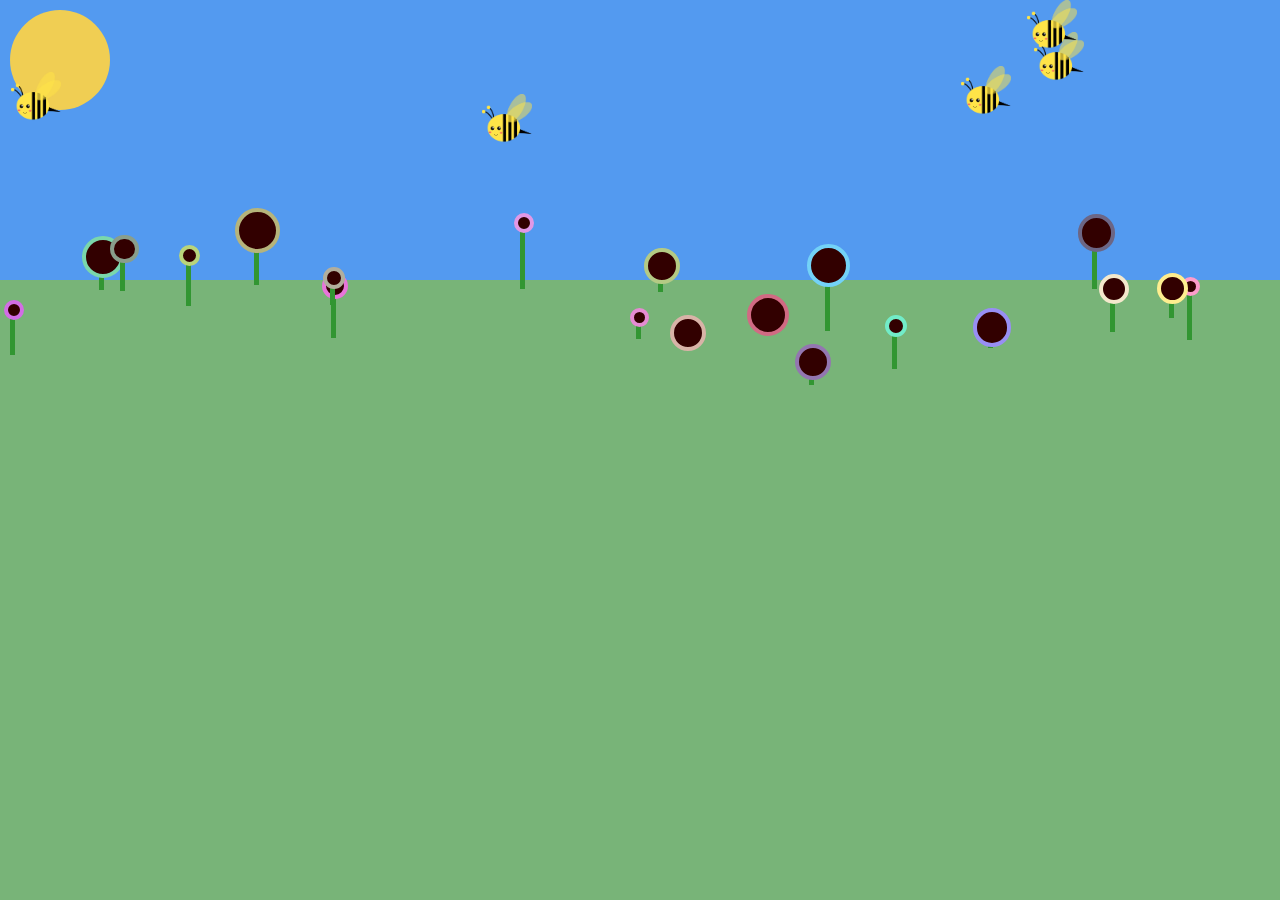
<file: Homework/CART263-TASK-4-OBJECTS/index.html>
<!DOCTYPE html>
<htmL>
    <head>
        <title> CART 263: BEES and TREES</title>
        <!-- link to css-->
        <link rel="stylesheet" href="css/garden_style.css">
          <!-- link to main script-->
          <script src="js/Bee.js"></script>
        <script src="js/Sun.js"></script>
        <script src="js/Flower.js"></script>
        <script src="js/garden.js"></script>
    </head>
    <body>
        <main>
            
        </main>
    </body>

</html>
</file>
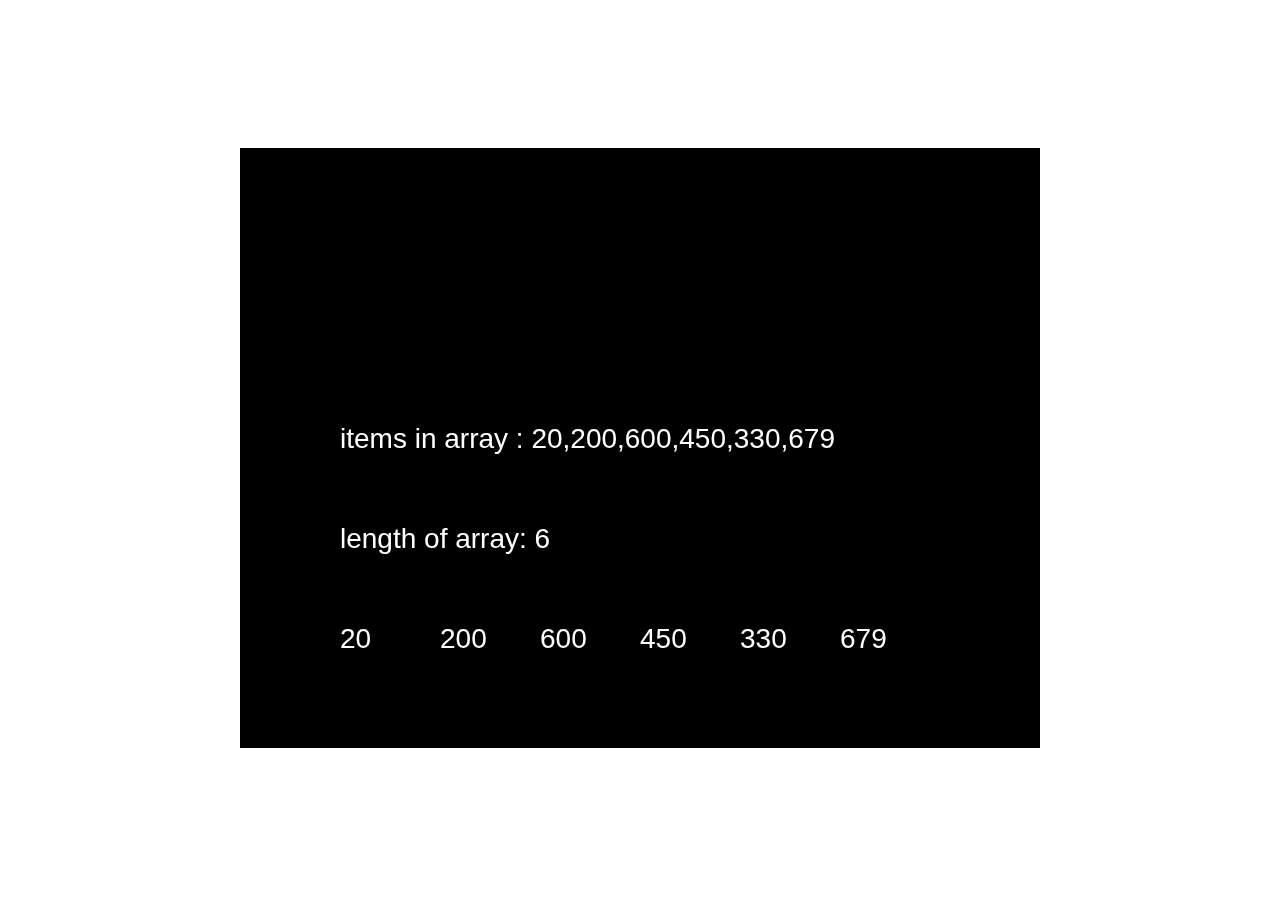
<file: InClass/arraysWeek2/index.html>
<!DOCTYPE html>
<html lang="">

<head>
  <meta charset="utf-8">
  <meta name="viewport" content="width=device-width, initial-scale=1.0">

  <title> ARRAYS REVIEW IN P5</title>

  <!-- CSS stylesheet(s) -->
  <link rel="stylesheet" type="text/css" href="css/style.css" />

  <!-- Library script(s) -->
  <script src="js/libraries/p5.min.js"></script>
  <script src="js/libraries/p5.sound.min.js"></script>

  <!-- My script(s) -->
  <script src="js/script.js"></script>

</head>

<body>
  <!-- HTML would go here if needed. -->
</body>

</html>
</file>
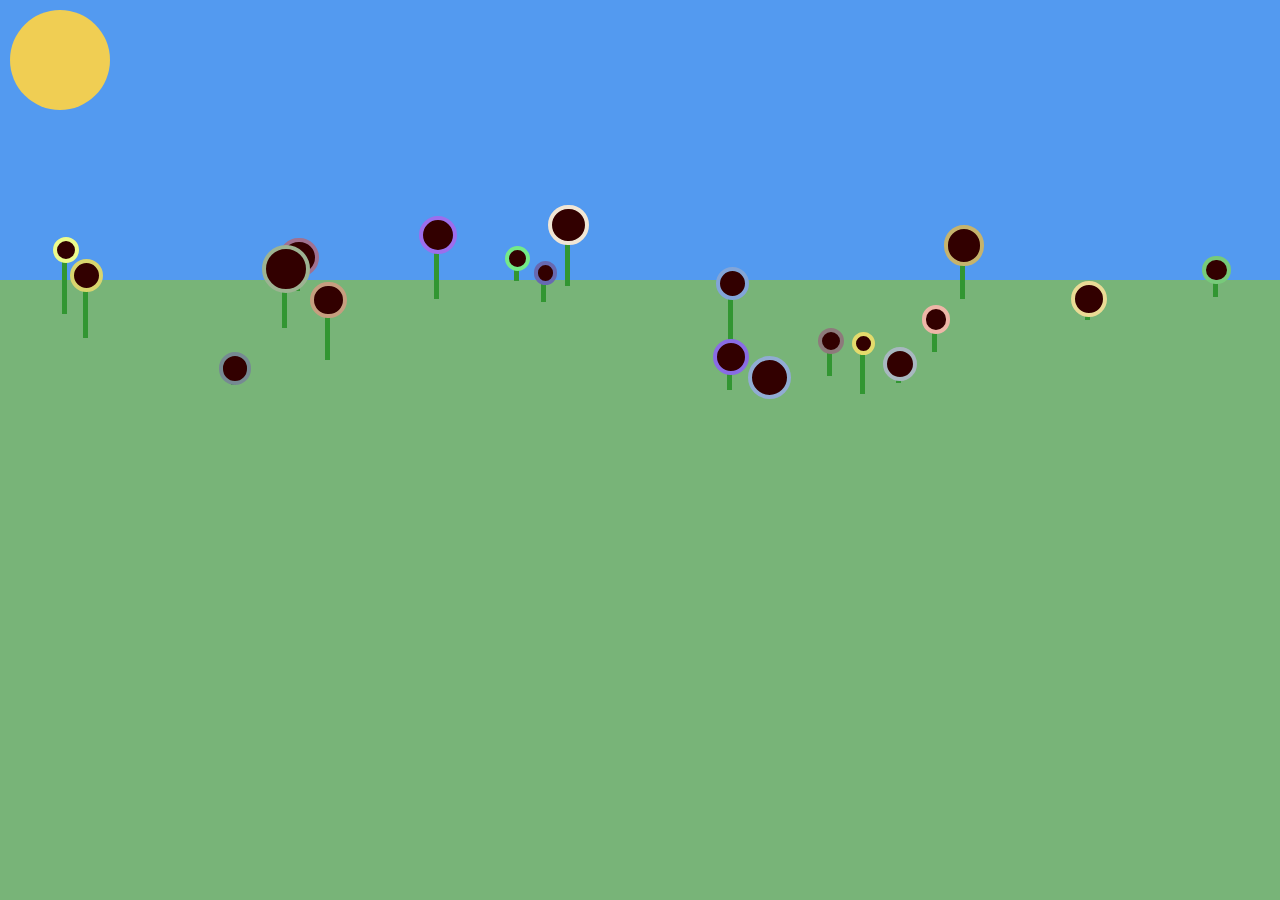
<file: InClass/CART263-TASK-4-OBJECTS/index.html>
<!DOCTYPE html>
<htmL>
    <head>
        <title> CART 263: BEES and TREES</title>
        <!-- link to css-->
        <link rel="stylesheet" href="css/garden_style.css">
          <!-- link to main script-->
        <script src="js/Sun.js"></script>
        <script src="js/Flower.js"></script>
        <script src="js/garden.js"></script>
    </head>
    <body>
        <main>
            
        </main>
    </body>

</html>
</file>
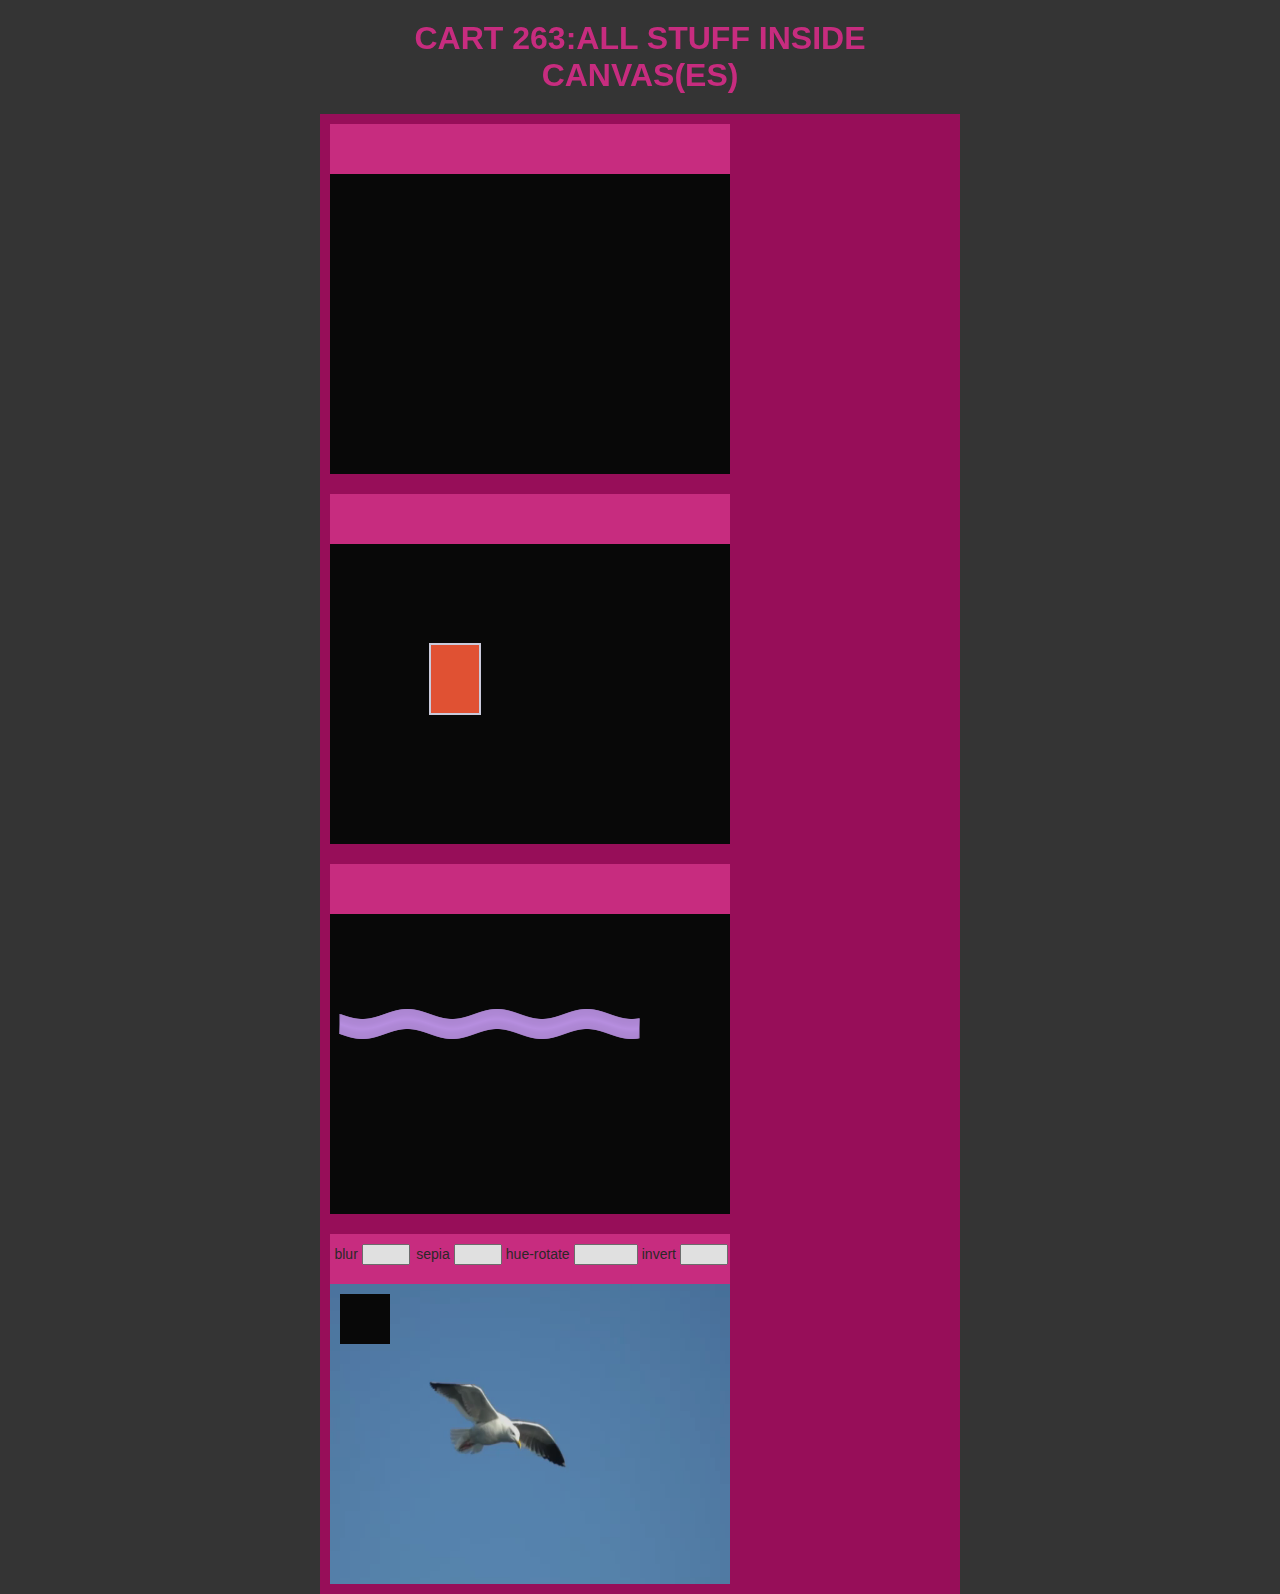
<file: InClass/CART263-TASK-5-ALL-STUFF/index.html>
<!DOCTYPE html>
<htmL>

<head>
    <title> CART 263: ALL STUFF AND CANVAS</title>
    <!-- link to css-->
    <link rel="stylesheet" href="css/all_stuff.css">
    <!-- link to main script-->
    <script src="js/VideoObj.js"></script>
    <script src="js/FreeStyleObj.js"></script>
    <script src="js/RectangularObj.js"></script>
    <script src="js/CircularObj.js"></script>
    <script src="js/DrawingBoard.js"></script>
    <script src="js/start.js"></script>
</head>

<body>
    <h1> CART 263:ALL STUFF INSIDE CANVAS(ES) </h1>
    <video id="video-birds" src="videos/b1_s.mov" autoplay="autoplay" hidden></video>
    <main>
        <div class="container">
            <div class="button-g">
                <!-- button-->
            </div>
            <canvas class="canvases" width=400 height=300 id="partA"></canvas>
        </div>
        <div class="container">
            <div class="button-g">
                <!-- button-->
            </div>
            <canvas class="canvases" width=400 height=300 id="partB"></canvas>
        </div>
        <div class="container">
            <div class="button-g">
                <!-- button-->
            </div>
            <canvas class="canvases" width=400 height=300 id="partC"></canvas>
        </div>
        </div>

        <div class="container">
            <div class="button-g">

                <span id="filter_button_blur">
                    <span> blur</span>
                    <input id="blurnum" type="number" min="0" max="8" />
                </span>

                <!-- button-->
                <span id="filter_button_sepia">
                    <span> sepia</span>
                    <input id="sepianum" type="number" min="0" max="0" />
                </span>

                 <!-- button 2-->
                 <span id="filter_button_hue">
                    <span> hue-rotate</span>
                    <input id="huenum" type="number" min="0" max="360" />
                </span>

                 <!-- button 2-->
                 <span id="filter_button_invert">
                    <span> invert</span>
                    <input id="invertnum" type="number" min="0" max="0" />
                </span>

            </div>
            <canvas class="canvases" width=400 height=300 id="partD"></canvas>
        </div>


    </main>
</body>

</html>
</file>
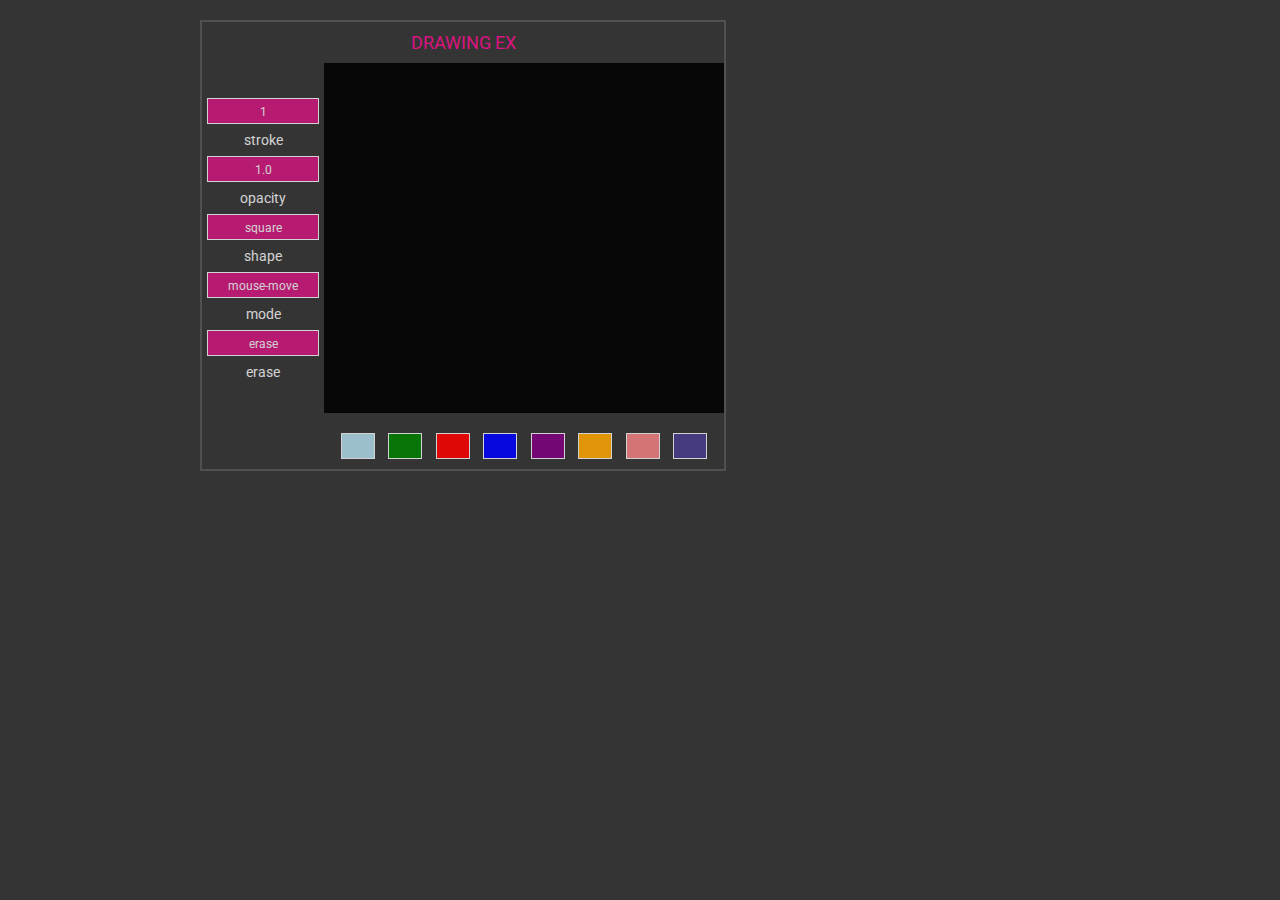
<file: Homework/CART263-TASK-2/CART263-TASK-2.html>
<!DOCTYPE html>
<title>-WEEK 2 : TASKS</title>
<meta charset="utf-8" />
<link rel="preconnect" href="https://fonts.gstatic.com" />
<link href="https://fonts.googleapis.com/css2?family=Roboto&display=swap" rel="stylesheet" />
<link rel="stylesheet" type="text/css" href="task-2-css/style.css" />
<script src="task-2-js/script.js"></script>
</head>
<body> 
  <header>
   DRAWING EX
  </header>
    <main>
    <section id = "gui-canvas">   
   <!-- col 1: side (vertical buttons)-->
    <section class = "buttonContainer">
        <div class = "button stroke-button" id = "change-stroke-button"> <p>1</p></div>  
        <p class = "label-button"> stroke</p>
        <div class = "button opacity-button" id = "change-opacity-button"> <p> 1.0</p></div> 
        <p class = "label-button"> opacity</p> 
        <div class = "button shape-button" id = "change-shape-button"> <p>square</p></div>  
        <p class = "label-button"> shape</p> 
        <div class = "button mode-button" id = "change-mode-button"> <p>mouse-move</p></div>  
        <p class = "label-button"> mode</p> 
        <div class = "button erase-button" id = "change-erase-button"> <p>erase</p></div>  
        <p class = "label-button"> erase</p> 
        </section>
  <!-- col 2: drawing canvas div-->
      <div id="mouseCanvas">
    </div>
</section>
<!-- bottom row: color buttons-->
 <section class = "colorContainer">
    <div class = "button color-button" id = "lightblue" style = "background:lightblue;">  </div>  
    <div class = "button color-button" id = "green" style = "background:green;">  </div>
    <div class = "button color-button" id = "red" style = "background:red;">  </div>
    <div class = "button color-button" id = "blue" style = "background:blue;">  </div>
    <div class = "button color-button" id = "purple" style = "background:purple;">  </div>
    <div class = "button color-button" id = "orange" style = "background:orange;">  </div>
    <div class = "button color-button" id = "lightcoral" style = "background:lightcoral;">  </div>
    <div class = "button color-button" id = "darkslateblue" style = "background:darkslateblue;">  </div>
    </section>
    </main>
    
</body>

</html>
</file>
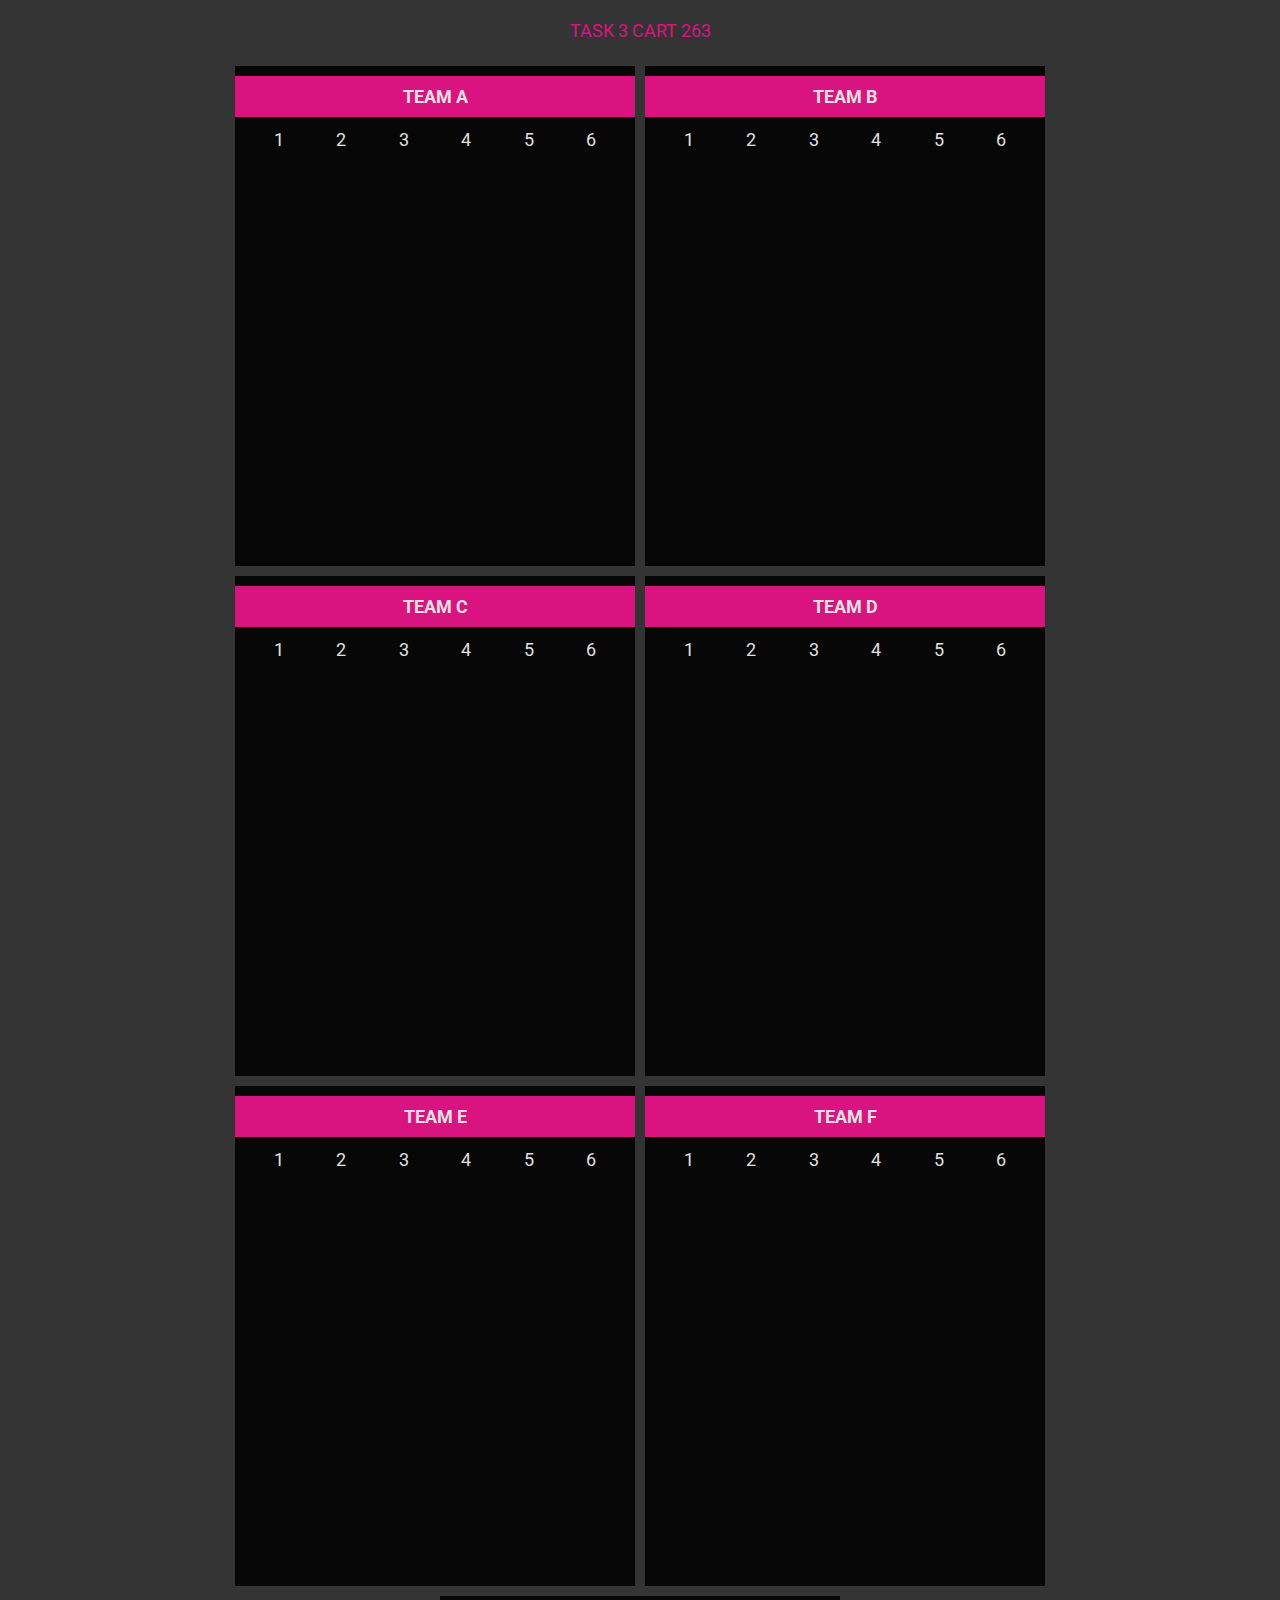
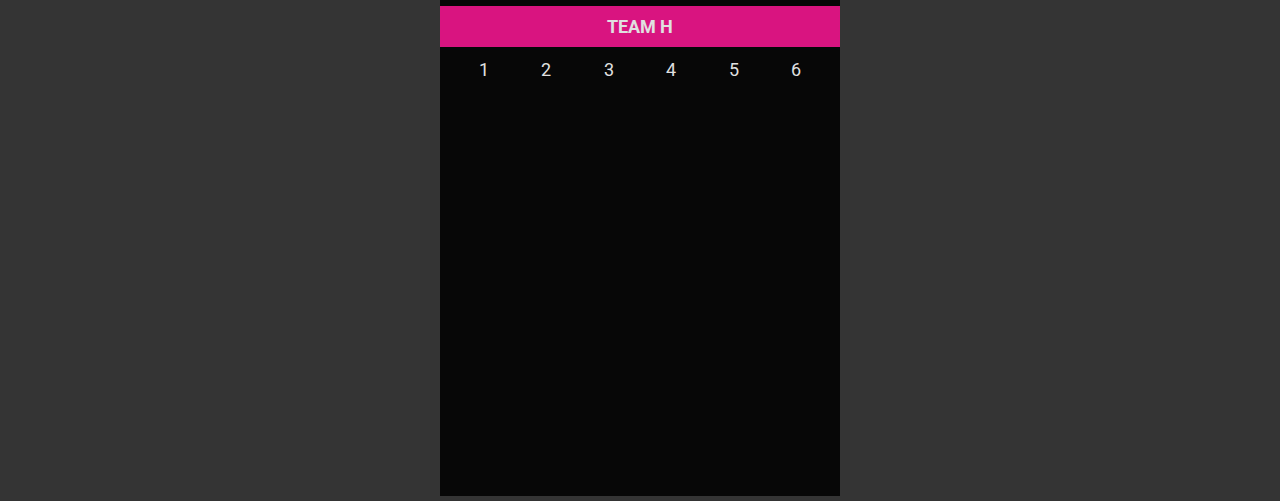
<file: Homework/CART263-TASK-3/CART263-TASK-3.html>
<!DOCTYPE html>
<title>-WEEK 4 : TASK_3</title>
<meta charset="utf-8" />
<link rel="preconnect" href="https://fonts.gstatic.com" />
<link href="https://fonts.googleapis.com/css2?family=Roboto&display=swap" rel="stylesheet" />
<link rel="stylesheet" type="text/css" href="task-3-css/style.css" />
<script src="task-3-js/utils.js"></script>

</head>

<body>
  <header>
    TASK 3 CART 263
  </header>
  <main>
    <section class="flex-box">

       <!-- TEAM A-->
      <section id="TEAM_A" class="teamCanvas">
        <h5>TEAM A</h5>
        <div class = "team-nav"><p>1</p><p>2</p><p>3</p><p>4</p><p>5</p><p>6</p></div>
        <div class = "aniCanvas" id = "ani_canvA_A" style ="display:none;"></div>
        <div class = "aniCanvas" id = "ani_canvA_B" style ="display:none;"></div>
        <div class = "aniCanvas" id = "ani_canvA_C" style ="display:none;"></div>
      </section>

       <!-- TEAM B-->
      <section id="TEAM_B" class="teamCanvas">
        <h5>TEAM B</h5>
        <div class = "team-nav"><p>1</p><p>2</p><p>3</p><p>4</p><p>5</p><p>6</p></div>
        <div class = "aniCanvas" id = "ani_canvB_A" style ="display:none;"></div>
        <div class = "aniCanvas" id = "ani_canvB_B" style ="display:none;"></div>
        <div class = "aniCanvas" id = "ani_canvB_C" style ="display:none;"></div>
      </section>

      <!-- TEAM C-->
      <section id="TEAM_C" class="teamCanvas">
        <h5>TEAM C</h5>
        <div class = "team-nav"><p>1</p><p>2</p><p>3</p><p>4</p><p>5</p><p>6</p></div>
        <div class = "aniCanvas" id = "ani_canvC_A" style ="display:none;"></div>
        <div class = "aniCanvas" id = "ani_canvC_B" style ="display:none;"></div>
        <div class = "aniCanvas" id = "ani_canvC_C" style ="display:none;"></div>
      </section>

      <!-- TEAM D-->
      <section id="TEAM_D" class="teamCanvas">
        <h5>TEAM D</h5>
        <div class = "team-nav"><p>1</p><p>2</p><p>3</p><p>4</p><p>5</p><p>6</p></div>
        <div class = "aniCanvas" id = "ani_canvD_A" style ="display:none;"></div>
        <div class = "aniCanvas" id = "ani_canvD_B" style ="display:none;"></div>
        <div class = "aniCanvas" id = "ani_canvD_C" style ="display:none;"></div>
      </section>

       <!-- TEAM E-->
      <section id="TEAM_E" class="teamCanvas">
        <h5>TEAM E</h5>
        <div class = "team-nav"><p>1</p><p>2</p><p>3</p><p>4</p><p>5</p><p>6</p></div>
        <div class = "aniCanvas" id = "ani_canvE_A" style ="display:none;"></div>
        <div class = "aniCanvas" id = "ani_canvE_B" style ="display:none;"></div>
        <div class = "aniCanvas" id = "ani_canvE_C" style ="display:none;"></div>
      </section>

    <!-- TEAM F-->
      <section id="TEAM_F" class="teamCanvas">
        <h5>TEAM F </h5>
        <div class = "team-nav"><p>1</p><p>2</p><p>3</p><p>4</p><p>5</p><p>6</p></div>
        <div class = "aniCanvas" id = "ani_canvF_A" style ="display:none;"></div>
        <div class = "aniCanvas" id = "ani_canvF_B" style ="display:none;"></div>
        <div class = "aniCanvas" id = "ani_canvF_C" style ="display:none;"></div>
    </section>

        <!-- SABINE TEST-->
    <section id="TEAM_H" class="teamCanvas">
      <h5>TEAM H </h5>
      <div class = "team-nav"><p>1</p><p>2</p><p>3</p><p>4</p><p>5</p><p>6</p></div>
      <div class = "aniCanvas" id = "ani_canvH_A" style ="display:none;"></div>
      <div class = "aniCanvas" id = "ani_canvH_B" style ="display:none;"></div>
      <div class = "aniCanvas" id = "ani_canvH_C" style ="display:none;"></div>
    </section>
  </section>
  </main>

  <!-- SABINE TEST-->
  <script src="task-3-js/team-h.js"></script>
  
  <!-- CART 263 TEAMS-->
  <script src="task-3-js/team-a.js"></script>
  <script src="task-3-js/team-b.js"></script>
  <script src="task-3-js/team-c.js"></script>
  <script src="task-3-js/team-d.js"></script>
  <script src="task-3-js/team-e.js"></script>
  <script src="task-3-js/team-f.js"></script>
</body>

</html>
</file>
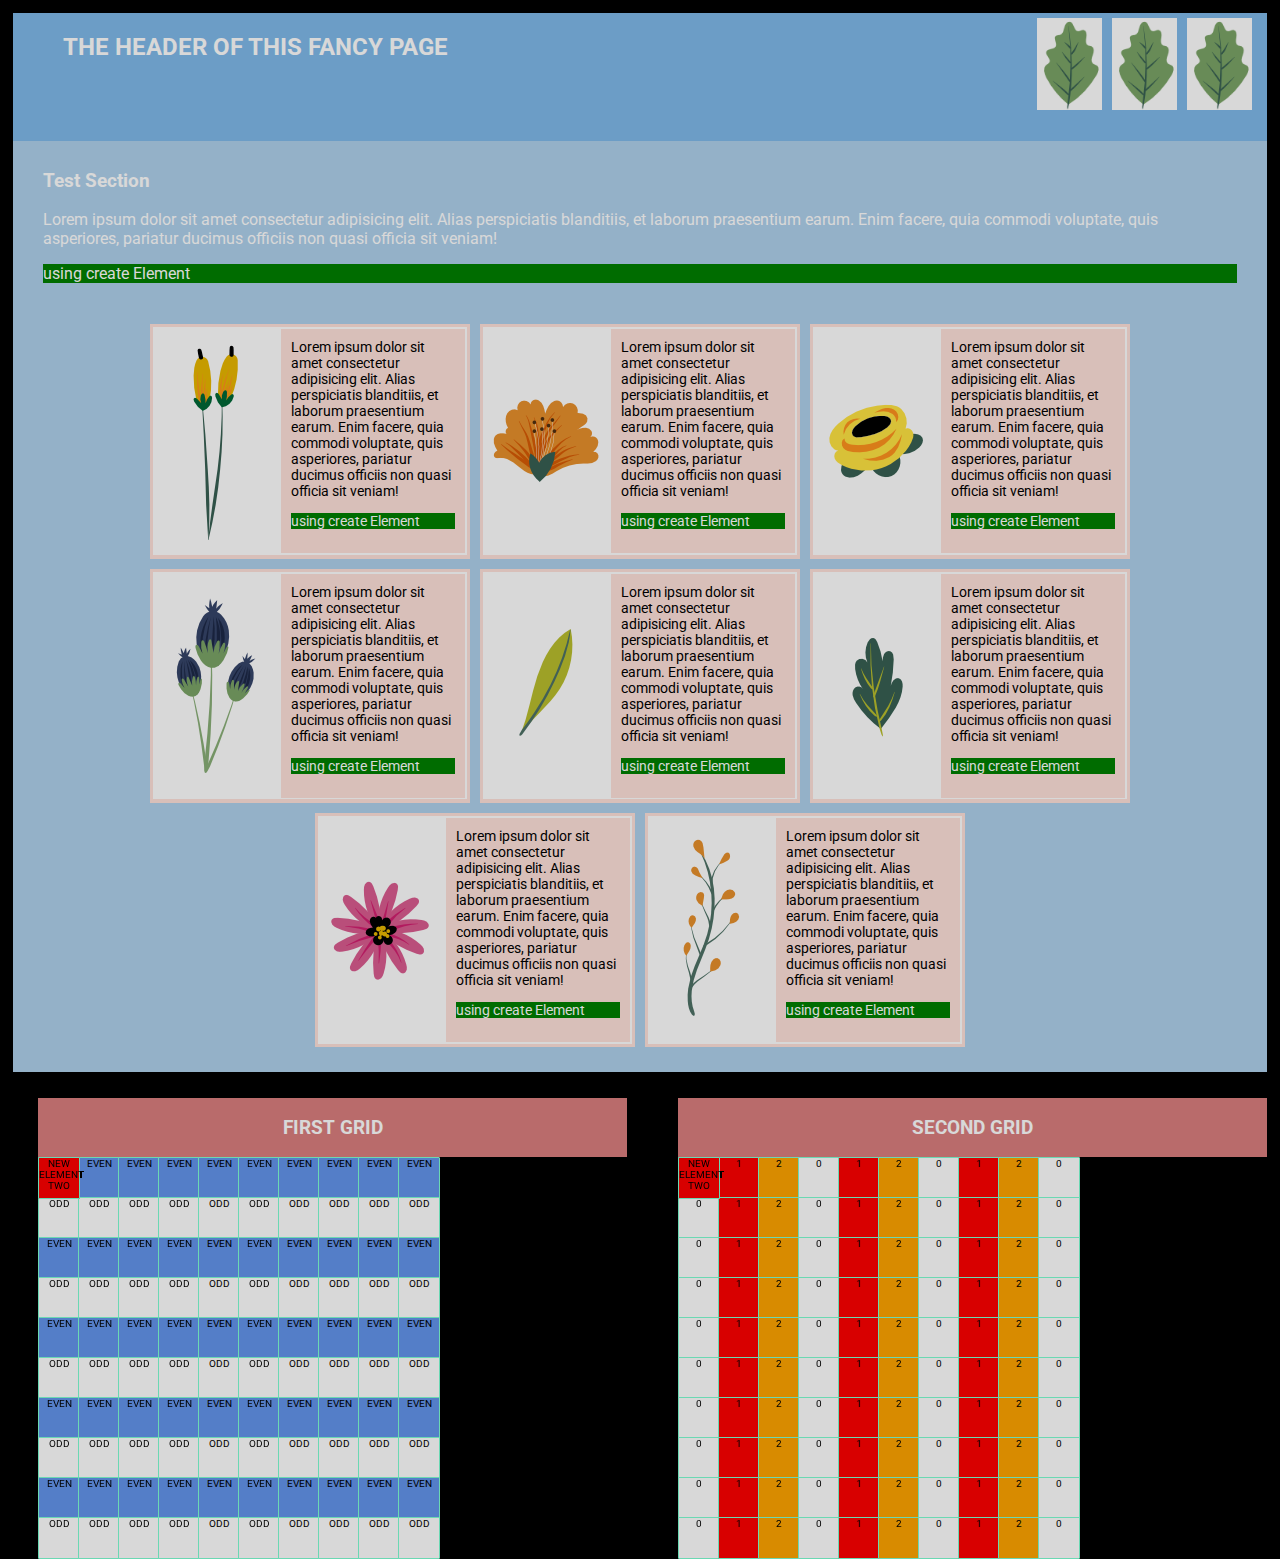
<file: Homework/JuliaAxiuk_OliviaAxiuk_Task01/CART263-TASK-1.html>
<!DOCTYPE html>
<title>-WEEK 2 : TASKS</title>
<meta charset="utf-8" />
<link rel="preconnect" href="https://fonts.gstatic.com" />
<link href="https://fonts.googleapis.com/css2?family=Roboto&display=swap" rel="stylesheet" />
<link rel="stylesheet" type="text/css" href="task-1-styles/style.css" />
<script src="task-1-js/script.js"></script>
</head>

<body>
    <header>
        <h2> The header of this fancy page</h2>
        <div class="image-header-box">
            <img src="task-1-images/two.png" />
            <img src="task-1-images/two.png" />
            <img src="task-1-images/two.png" />
        </div>
    </header>
    <main class="flex-box-container">
        <section class="main-content">
            <h3>Test Section</h3>
            <p id="1">
                Lorem ipsum dolor sit amet consectetur adipisicing elit. Alias perspiciatis blanditiis, et
                laborum praesentium earum. Enim facere, quia commodi voluptate, quis asperiores, pariatur ducimus
                officiis non
                quasi officia sit veniam!
            </p>
        </section>

        <section id="parent">
            <div class="inner-container">
                <div class="content-container">
                    <div class="img-container">
                        <img class="img-image" src="task-1-images/sixteen.png" />
                    </div>
                    <p id="2" class="img-descript">Lorem ipsum dolor sit amet consectetur adipisicing elit. Alias
                        perspiciatis blanditiis, et
                        laborum praesentium earum. Enim facere, quia commodi voluptate, quis asperiores, pariatur
                        ducimus officiis non
                        quasi officia sit veniam!</p>

                </div>
            </div>
            <div class="inner-container">
                <div class="content-container">
                    <div class="img-container">
                        <img class="img-image" src="task-1-images/eight.png" />
                    </div>
                    <p id="3" class="img-descript">Lorem ipsum dolor sit amet consectetur adipisicing elit. Alias
                        perspiciatis blanditiis, et
                        laborum praesentium earum. Enim facere, quia commodi voluptate, quis asperiores, pariatur
                        ducimus officiis non
                        quasi officia sit veniam!</p>

                </div>
            </div>
            <div class="inner-container">

                <div class="content-container">
                    <div class="img-container">
                        <img class="img-image" src="task-1-images/eleven.png" />
                    </div>
                    <p id="4" class="img-descript">Lorem ipsum dolor sit amet consectetur adipisicing elit. Alias
                        perspiciatis blanditiis, et
                        laborum praesentium earum. Enim facere, quia commodi voluptate, quis asperiores, pariatur
                        ducimus officiis non
                        quasi officia sit veniam!</p>

                </div>
            </div>
            <div class="inner-container">
                <div class="content-container">
                    <div class="img-container">
                        <img class="img-image" src="task-1-images/fifteen.png" />
                    </div>
                    <p id="5" class="img-descript">Lorem ipsum dolor sit amet consectetur adipisicing elit. Alias
                        perspiciatis blanditiis, et
                        laborum praesentium earum. Enim facere, quia commodi voluptate, quis asperiores, pariatur
                        ducimus officiis non
                        quasi officia sit veniam!</p>

                </div>
            </div>
            <div class="inner-container">
                <div class="content-container">
                    <div class="img-container">
                        <img class="img-image" src="task-1-images/five.png" />
                    </div>
                    <p id="6" class="img-descript">Lorem ipsum dolor sit amet consectetur adipisicing elit. Alias
                        perspiciatis blanditiis, et
                        laborum praesentium earum. Enim facere, quia commodi voluptate, quis asperiores, pariatur
                        ducimus officiis non
                        quasi officia sit veniam!</p>

                </div>
            </div>
            </div>
            <div class="inner-container">
                <div class="content-container">
                    <div class="img-container">
                        <img class="img-image" src="task-1-images/three.png" />
                    </div>
                    <p id="7" class="img-descript">Lorem ipsum dolor sit amet consectetur adipisicing elit. Alias
                        perspiciatis blanditiis, et
                        laborum praesentium earum. Enim facere, quia commodi voluptate, quis asperiores, pariatur
                        ducimus officiis non
                        quasi officia sit veniam!</p>

                </div>
            </div>
            </div>
            <div class="inner-container">
                <div class="content-container">
                    <div class="img-container">
                        <img class="img-image" src="task-1-images/twelve.png" />
                    </div>
                    <p id="8" class="img-descript">Lorem ipsum dolor sit amet consectetur adipisicing elit. Alias
                        perspiciatis blanditiis, et
                        laborum praesentium earum. Enim facere, quia commodi voluptate, quis asperiores, pariatur
                        ducimus officiis non
                        quasi officia sit veniam!</p>

                </div>
            </div>
            </div>
            <div class="inner-container">
                <div class="content-container">
                    <div class="img-container">
                        <img class="img-image" src="task-1-images/seventeen.png" />
                    </div>
                    <p id="9" class="img-descript">Lorem ipsum dolor sit amet consectetur adipisicing elit. Alias
                        perspiciatis blanditiis, et
                        laborum praesentium earum. Enim facere, quia commodi voluptate, quis asperiores, pariatur
                        ducimus officiis non
                        quasi officia sit veniam!</p>

                </div>
            </div>
            </div>
        </section>
    </main>
    <section class="grids">
        <div class="grid-container">
            <h3>FIRST GRID</h3>
            <section id="new-grid"></section>
        </div>
        <div class="grid-container">
            <h3>SECOND GRID</h3>
            <section id="new-grid-three"></section>
    </section>
    </div>
</body>

</html>
</file>
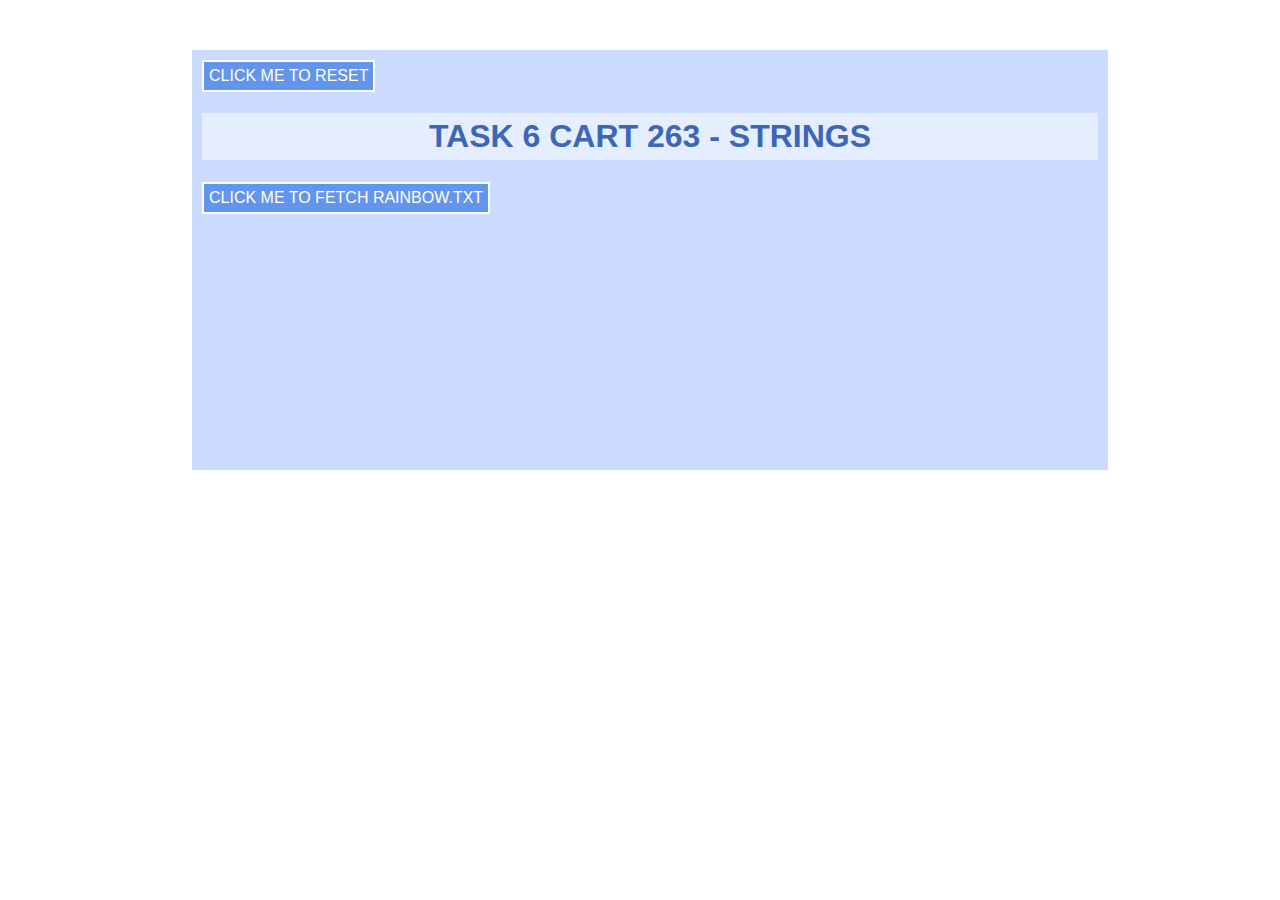
<file: Homework/task-6-start/mashup.html>
<!DOCTYPE html>
<html>

<head>
    <title> TASK 6 CART 263 - STRINGS </title>
    <style>
        body {
            margin: 0;
            padding: 0;
            font-family: Arial, Helvetica, sans-serif;
        }

        #container {
            background: #cbdcff;
            width: 70vw;
            margin-top: 50px;
            margin-left: 15vw;
            min-height: 400px;
            padding: 10px;
        }

        h1 {
            padding: 5px;
            text-align: center;
            background: rgba(255, 255, 255, .5);
            color: #3c66b8;
        }


        #inputDiv {
            display: block;
            width: 100%;

        }

        .flex-container {
            display: flex;
            width: 100%;
        }

        #rainbowCol {
            width: 50%;
            background: rgba(255, 255, 255, .5);
            margin-left: 50px;
        }

        #rainbowCol h3 {

            margin: 0;
            text-align: center;
            padding: 5px;
            color: #3c66b8;
        }

        #rainbow_text {
            padding: 10px;
            color: #555555;
            font-size: 14px;
        }

        #input-col {
            width: 40%;
        }

        input[type=text] {
            width: 300px;
            display: block;
        }

        input[type=button] {
            display: block;
            margin: 0 auto;
            margin-top: 10px;
        }


        #stepOneButton,
        #resetButton {
            background-color: cornflowerblue;
            width: max-content;
            padding: 5px;
            text-transform: uppercase;
            color: white;
            border-color: white;
            border-width: 2px;
            border-style: solid;
        }

        #stepOneButton:hover,
        #resetButton:hover {
            background-color: white;
            color: cornflowerblue;
            border-color: cornflowerblue;
            cursor: pointer;
        }

        #output {
            position: relative;
            padding: 5px;
            margin-top: 10px;
            background: rgba(255, 255, 255, .5);
            color: #3c66b8;
            font-size: 18px;
            min-height: 300px;
        }
    </style>
    <!-- Script files -->
    <script src="js/main.js"></script>
</head>

<body>

    <div id="container">
        <div id="resetButton"> CLICK ME TO RESET </div>
        <h1>TASK 6 CART 263 - STRINGS </h1>
        <div id="stepOneButton" style="display:block;"> CLICK ME TO FETCH rainbow.txt </div>
        <div id="inputDiv" style="display:none;">
            <div class="flex-container">
                <div id="input-col">
                    <input type="text" id="phrase" maxlength="50" placeholder="INPUT A PHRASE MAX 50 CHARS" />
                    <input id="produce-poem" type="button" value="PRODUCE POEM"></input>
                    <div id="output" style="display:none"> </div>
                </div>
                <div id="rainbowCol">
                    <h3>RAINBOW TEXT RAW</h3>
                    <div id="rainbow_text"></div>
                </div>
            </div>
        </div>
    </div>


</body>

</html>
</file>
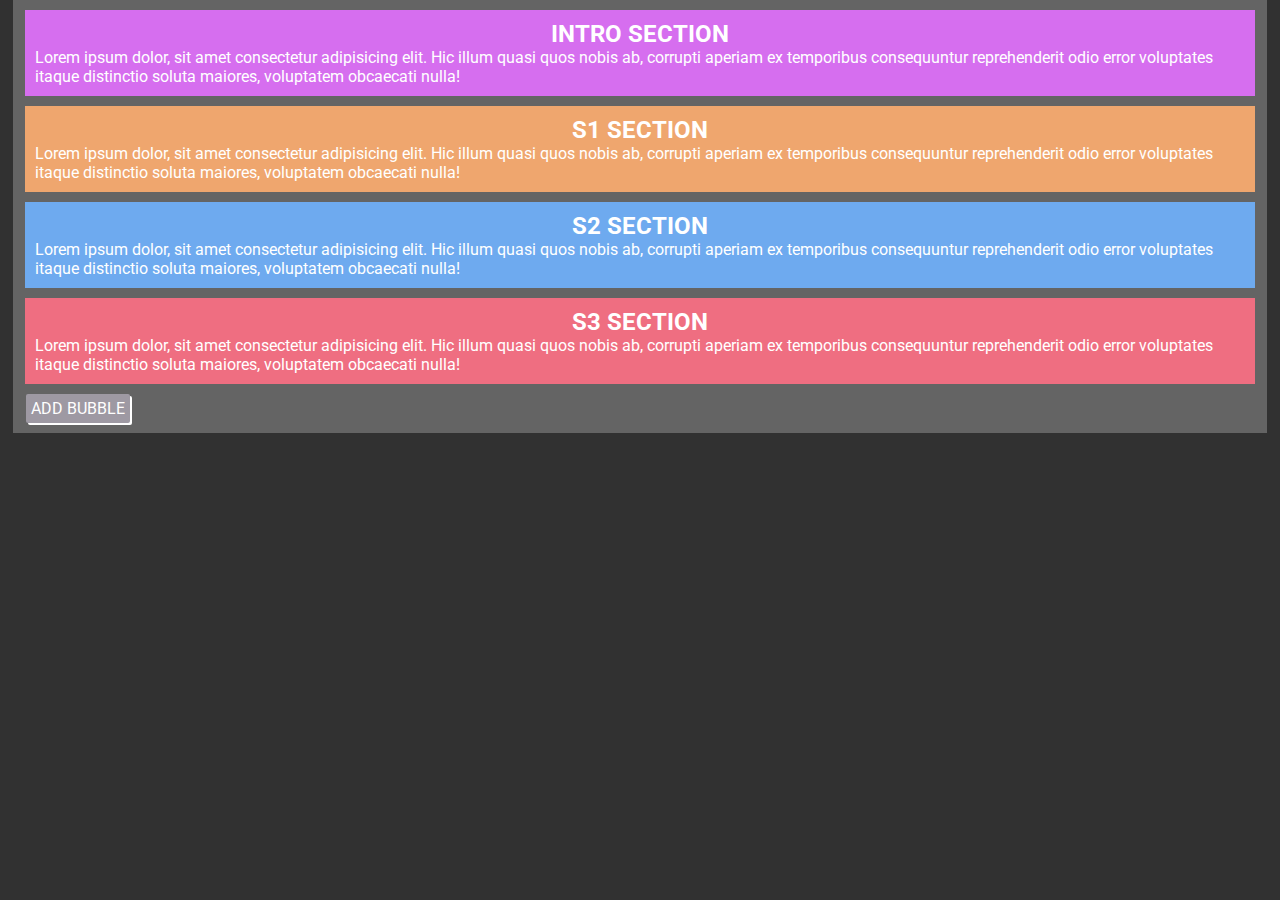
<file: InClass/EventsInClass/EventsDOM.html>
<!DOCTYPE html>
<html>
  <head>
    <title>-3 NEW : EVENTS DOM PAGE</title>
    <meta charset="utf-8" />
    <link rel="preconnect" href="https://fonts.gstatic.com" />
    <link
      href="https://fonts.googleapis.com/css2?family=Roboto&display=swap"
      rel="stylesheet"
    />
    <link rel="stylesheet" type="text/css" href="styles/dom_events.css" />
    <script src="js/3_events.js"></script>
  </head>
  <body>
    <div id="top-layer"></div>
    <div id="parent">
      <div
        id="intro"
        class="mouseclick-active-section intro-section"
        custom-bool="inactive"
      >
        <h2>INTRO SECTION</h2>
        <p>
          Lorem ipsum dolor, sit amet consectetur adipisicing elit. Hic illum
          quasi quos nobis ab, corrupti aperiam ex temporibus consequuntur
          reprehenderit odio error voluptates itaque distinctio soluta maiores,
          voluptatem obcaecati nulla!
        </p>
      </div>
 
      <div
        id="s1"
        class="mouseclick-active-section s1-section"
        custom-bool="inactive"
      >
        <h2>S1 SECTION</h2>
        <p>
          Lorem ipsum dolor, sit amet consectetur adipisicing elit. Hic illum
          quasi quos nobis ab, corrupti aperiam ex temporibus consequuntur
          reprehenderit odio error voluptates itaque distinctio soluta maiores,
          voluptatem obcaecati nulla!
        </p>
      </div>
 
      <div
        id="s2"
        class="mouseclick-active-section s2-section"
        custom-bool="inactive"
      >
        <h2>S2 SECTION</h2>
        <p>
          Lorem ipsum dolor, sit amet consectetur adipisicing elit. Hic illum
          quasi quos nobis ab, corrupti aperiam ex temporibus consequuntur
          reprehenderit odio error voluptates itaque distinctio soluta maiores,
          voluptatem obcaecati nulla!
        </p>
      </div>
 
      <div
        id="s3"
        class="mouseclick-active-section s3-section"
        custom-bool="inactive"
      >
        <h2>S3 SECTION</h2>
        <p>
          Lorem ipsum dolor, sit amet consectetur adipisicing elit. Hic illum
          quasi quos nobis ab, corrupti aperiam ex temporibus consequuntur
          reprehenderit odio error voluptates itaque distinctio soluta maiores,
          voluptatem obcaecati nulla!
        </p>
      </div>
 
      <div id="bubbleButton">ADD BUBBLE</div>
    </div>
  </body>
</html>
</file>
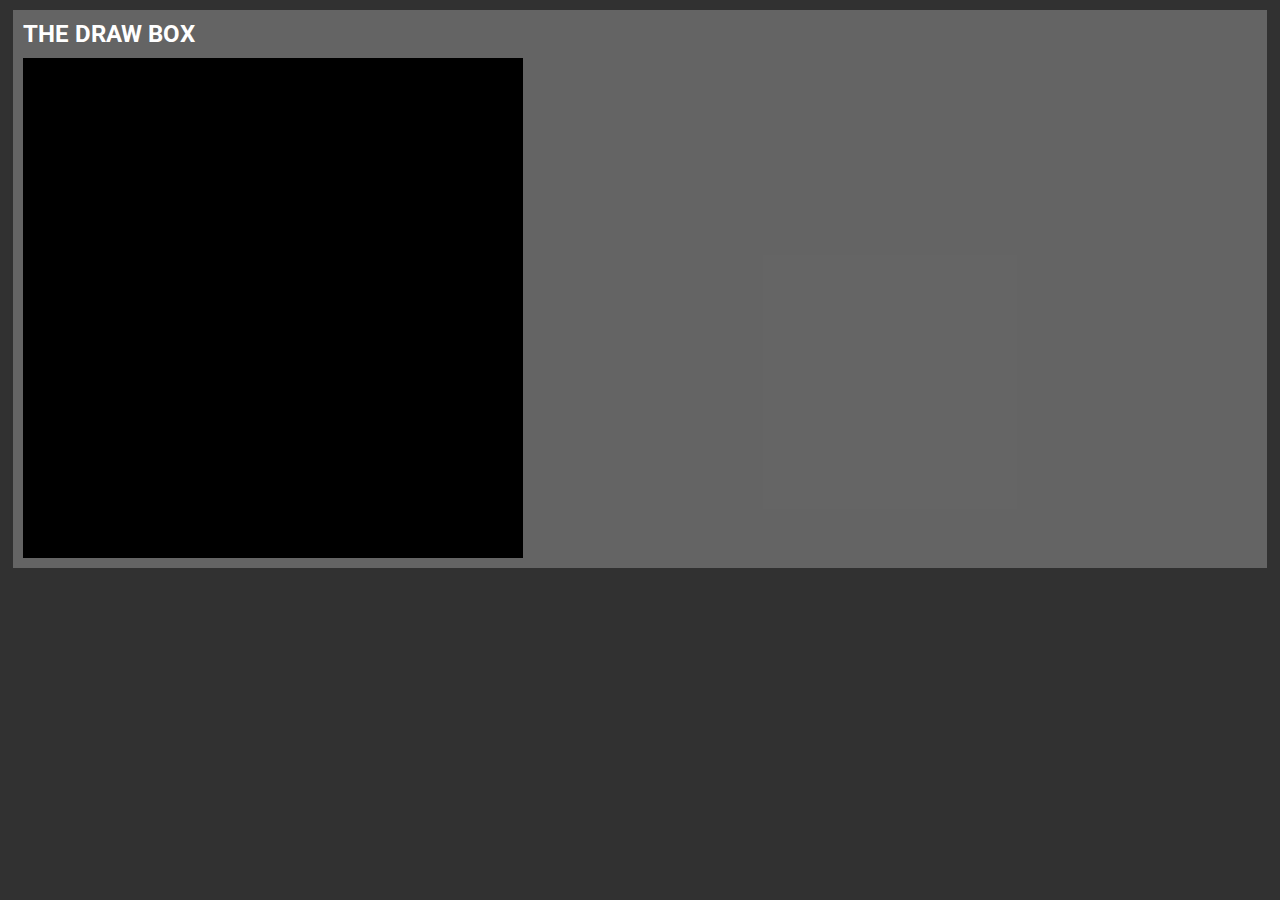
<file: InClass/EventsInClass/MoveEvent.html>
<!DOCTYPE html>
<html>
  <head>
    <title>-3 NEW : EVENTS DOM PAGE</title>
    <meta charset="utf-8" />
    <link rel="preconnect" href="https://fonts.gstatic.com" />
    <link
      href="https://fonts.googleapis.com/css2?family=Roboto&display=swap"
      rel="stylesheet"
    />
    <link rel="stylesheet" type="text/css" href="styles/move_events.css" />
    <script src="js/move.js"></script>
  </head>
  <body>
    <div id="parent">
    <h2>THE DRAW BOX</h2>
    <div id ="draw-box-a" class = "box"></div>
    </div>
  </body>
</html>
</file>
<file: Homework/CART263-TASK-4-OBJECTS/css/garden_style.css>
body{
    padding:0;
    margin:0;

  }
.sky{
    width: 100vw;
    height:280px;
    position:relative;
    padding:0;
    margin:0;
}
.grass{
    width: 100vw;
    height:calc(100vh - 280px);
    position:relative;
    padding:0;
    margin:0;
}

.sun{
    width: 100px;
    height: 100px;
    border-radius:50px;
    position:absolute;
    left:10px;
    top:10px;
}

/* flower style */
.flower{
    padding:0;
    margin:0;
    position:absolute;
}
.petal{
    padding:0;
    margin:0;
    position:absolute;
    border-style:solid;
}

.bee{
    position:absolute;
    z-index:400;
}
</file>
<file: InClass/arraysWeek2/css/style.css>
/*********************************************

Here is a description of any special CSS used.
In this case it's just padding and margin to 0
and then centring the canvas (and anything else)
using the CSS Grid.

Also hides overflow.

**********************************************/

body {
  padding: 0;
  margin: 0;
  display: grid; /* Set up the grid and justify/align to center */
  justify-content: center;
  align-content: center;
  height: 100vh; /* Body is the height of the viewport */
  overflow: hidden; /* Hide anything that goes off the window size */
}
</file>
<file: InClass/CART263-TASK-4-OBJECTS/css/garden_style.css>
body{
    padding:0;
    margin:0;

  }
.sky{
    width: 100vw;
    height:280px;
    position:relative;
    padding:0;
    margin:0;
}
.grass{
    width: 100vw;
    height:calc(100vh - 280px);
    position:relative;
    padding:0;
    margin:0;
}

.sun{
    width: 100px;
    height: 100px;
    border-radius:50px;
    position:absolute;
    left:10px;
    top:10px;
}

/* flower style */
.flower{
    padding:0;
    margin:0;
    position:absolute;
}
.petal{
    padding:0;
    margin:0;
    position:absolute;
    border-style:solid;
}
</file>
<file: InClass/CART263-TASK-5-ALL-STUFF/css/all_stuff.css>
body {
    background: rgb(52, 52, 52);
    margin: 0;
    padding: 0;
    color: rgb(42, 38, 38);
    opacity: .85;
    font-family: 'Roboto', sans-serif;
    width: 100vw;
}

h1 {
  
    width: 50vw;
    margin: 0 auto;
    margin-top:20px;
    text-align: center;
    color: rgb(226, 43, 141);

}

main {
    width: 50vw;
    margin: 0 auto;
    margin-top:20px;
    text-align: center;
    background:rgb(169, 8, 96);
    display:flex;
    flex-wrap:wrap;
    position:relative;

}
.canvases{
    width:400px;
    height:300px;
    background:black;
    position:relative;
    /* position:absolute; */
}
.container{
    margin:10px;
    width:400px;
    height:350px;
    background:white;
}
.container .button-g{
    background:rgb(226, 43, 141);
    height:50px;
    display:flex;
    justify-content: space-around;
}
#filter_button_blur, #filter_button_sepia, #filter_button_hue, #filter_button_invert{
    padding-top:10px;
    height:40px;
    min-width:20%;
    font-size:14px;
}
</file>
<file: Homework/CART263-TASK-2/task-2-css/style.css>
body{
    background:rgb(52, 52, 52);
    margin:0;
    padding:0;
    color:white;
    opacity: .85;
    font-family: 'Roboto', sans-serif;
    
  }

  main{
    margin:0;
    margin-left:200px;
    border-color:#555555;
    border-width: 2px;
    border-style: solid;
    width:max-content;
    border-top:0px;
  }

  header{
    margin-top:20px;
    color:rgba(246, 15, 142,1.0);
    /* color:#cdcaca; */
    text-align: center;
    width:502px;
    padding:10px;
    background:rgb(52, 52, 52);
    margin-left:200px;
    border-color:#555555;
    border-width: 2px;
    border-style: solid;
    border-bottom: 0px;
    font-size:18px;
 
  }
  #gui-canvas{
    display:flex;
    width:max-content;
    position:relative;
    
  }

  .buttonContainer{
    padding-top:30px;
    background:rgb(52, 52, 52);
}

.colorContainer{
    margin-left:122px;
    display:flex;
    width:380px;
    background:rgb(52, 52, 52);
    flex-wrap:wrap;
    padding:10px;
}

.button{
    width:32px;
    height:24px;
    margin:0 auto;
    margin-top:10px;
    border: #eeeeee 1px;
    border-style: solid;
}

.color-button:hover{
    opacity: .6;
    cursor: pointer;
}


#mouseCanvas{
    background:rgb(0,0,0);
    width:400px;
    height:350px;
    position:relative;
  
 
}

.point{
    width:5px;
    height:5px;
    background:red;
    position:absolute;
}

.stroke-button,.shape-button, .mode-button, .opacity-button, .erase-button{
    background:rgba(246, 15, 142,0.8);
    border: #eeeeee 1px;
    border-style: solid;
    min-width:110px;
    margin:5px;

}

.stroke-button p, .shape-button p, .mode-button p, .opacity-button p, .erase-button p {
    line-height: 2px; 
    text-align: center; 
    color:#eeeeee;
    font-size:12px;

}


.stroke-button:hover,.shape-button:hover, .opacity-button:hover, .mode-button:hover, .erase-button:hover{
    background:#eeeeee;
    cursor:pointer;

}
.stroke-button:hover > p,.shape-button:hover > p , .opacity-button:hover > p, .mode-button:hover > p, .erase-button:hover >p{ 
    color: rgb(246, 15, 142);

}
.label-button{
    margin:0 auto;
    text-align:center;
    color:#eeeeee;
    font-size:14px;
    line-height: 22px;
}
</file>
<file: Homework/CART263-TASK-3/task-3-css/style.css>
body{
    background:rgb(52, 52, 52);
    margin:0;
    padding:0;
    color:white;
    opacity: .85;
    font-family: 'Roboto', sans-serif;
    
  }

  main{
    margin:0;
    width:100%;
  }

  header{
    margin: 0 auto;
    margin-top:20px;
    color:rgba(246, 15, 142,1.0);
    /* color:#cdcaca; */
    text-align: center;
    width:90%;
    padding:0;
    background:rgb(52, 52, 52);
    font-size:18px;
 
  }
  .flex-box{
    margin:0 auto;
    margin-top:20px;
    width:90%;
    display:flex;
    /* background:green; */
    flex-wrap:wrap;
    justify-content: center;
  }

  .teamCanvas{
    background:black;
    width:400px;
    height:500px;
    margin:5px;
    position:relative;
  }
  .teamCanvas p{
    color:white;
    padding:0;
    margin:0;
    text-align: center;
    margin-top:10px;
    margin-bottom: 10px;
    width:20%;
    font-size: 18px;
    text-align:center;
    border:2px;
    border-style:solid;
    border-color:black;
  }

  .teamCanvas p:hover{
    border:2px;
    background:white;
    border-style:solid;
    border-color: rgba(246, 15, 142,1.0);
    background:white;
    cursor: pointer;
    color: rgba(246, 15, 142,1.0);
  }

  .team-nav{
    justify-content:space-around;
    display: flex;
    width:375px;
    margin:0 auto;

  }



  h5{
    margin:0;
    text-align:center;
    margin-top:10px;
    background: rgba(246, 15, 142,1.0);
    padding:10px;
    font-size: 18px;
  }

  .aniCanvas{
    border:2px;
    background:white;
    border-style:solid;
    border-color: rgba(246, 15, 142,1.0);
    width:375px;
    height:375px;
    margin:0 auto;
    position:relative;
  }

  .active-button{
    color:white;
    background:rgba(246, 15, 142,1.0);
  }

/*CSS TEAM H**/

.TEAM_H_box{
  width:40px;
  height:32px;
  background-color: rgb(34, 29, 41);
  position:absolute;
  color:white;
  text-align:center;
  padding-top:8px;
  font-size:14px;
  margin:1px;
}

.TEAM_H_box:hover{
  background-color: rgb(30, 168, 223);
  cursor:pointer;

}

.TEAM_H_circle{
  border-radius: 10px;;
  background-color: rgb(223, 30, 117);
  position:absolute;
  transform: translate(-50%, -50%);

}

.TEAM_H_h_cell{
  width:20px;
  height:20px;
  background-color: rgb(177, 150, 215);
  position:absolute;
  transform: translate(-50%, -50%);
}

.TEAM_H_h_cell:hover{
 background-color: rgb(225, 217, 235);

}

.TEAM_H_h_word{
  font-size:16px;
  color:white;
  /* position:absolute; */

  background-color:rgba(228, 200, 208,.7);
  display:inline-block;
  margin:2px;
  padding:2px;
  border-style: dotted;
  border-color: rgb(199, 97, 141);
  border-width: 4px;


}
</file>
<file: Homework/JuliaAxiuk_OliviaAxiuk_Task01/task-1-styles/style.css>
body{
    background:black;
    margin:1%;
    padding:0;
    color:white;
    background:#000000;
    opacity: .85;
    font-family: 'Roboto', sans-serif;
  }

  header{
    background-color:#80baea;
    display:flex;
    min-height:60px;
    text-transform: uppercase;
    justify-content:space-between;
  }
  header h2{
   width:50%;
   margin-left:50px;
  }
  .image-header-box{
    display:flex;
    width:50%;
   justify-content:right;
   margin-right:10px; 

  }
  
  .image-header-box img{
    display: inline-block;
    height:calc(80% - 10px);
    margin: 5px;
  }

  main{
    background-color:#afd1ed;
}
.main-content{
    padding-left:30px; 
    padding-right:30px; 
    padding-top:10px; 

}
#parent{
    display: flex;
    flex-wrap: wrap;
    padding:20px;
   justify-content:center
}
  .inner-container{
    background-color: #ffe2db;
    width:320px;
    min-height:200px;
    margin:5px;
  }

  .content-container{
    margin:1%;
    width:98%;
    height:97%;
    background:white;
    display:flex;
    flex-wrap: wrap;
    align-items:center;
    justify-content:center;
  }
  .img-container{
    width:calc(40% - 4px);
    /* height:100%; */
    /* background:green; */
    display: flex;
    justify-content: center;
    margin:2px;

}
 
  .img-descript{
    color:black;
    background:#ffe2db;
    width:calc(60% - (4px + 20px));
    margin:2px;
    padding:10px;
    font-size: 14px;
   
  }

  .newStyle{
    border: 5px solid;
    border-radius: 2px;
    border-color: rgb(237, 193, 252);
    background-color: rgb(223, 127, 255);
    padding:0;
  }

  .testDiv{
    border: 1px solid;
    border-radius: 1px;
    border-color: aquamarine;
    width:40px;
    height:40px;
    background:red;
    position:absolute;
    font-size:10px;
    color:black;
}

.grids{
  display:flex;
  width:100vw;
  min-width:1000px;
}
.grid-container{
  width:48%;
  background:rgb(219, 127, 127);
  margin:2%;
  text-align: center;
  position:relative;

}

#new-grid{
  position:relative;
  background:white;


}
#new-grid-three{
  position:relative;
  background:white;
}
</file>
<file: InClass/EventsInClass/styles/dom_events.css>
*{
    margin:0;
    padding:0;
}
body{
    background:rgb(49, 49, 49);
    color:white;
    font-family: 'Roboto', sans-serif;
    position:relative;
 
  }
  #top-layer{
    top:0;
    left:1vw;
    position:absolute;
    z-index:2;
}
 
  #parent{
    position:relative;
    z-index:1;
    background:rgba(255,255,255,.25);
    width:98vw;
    margin:0 auto;
    padding-bottom:10px;
    /* Add oveflow auto to container */
    overflow: auto;
}
 
div:hover{
    cursor: pointer;
}
  .intro-section{
    background-color: rgba(214, 110, 239,1.0);
    padding:10px;
    width:calc(98% - 20px);
    margin: 0 auto;
    margin-top:10px;
  }
  .intro-section h2{
    text-align: center;
  }
  .s1-section{
    background-color: rgba(239, 166, 110,1.0);
    padding:10px;
    width:calc(98% - 20px);
    margin: 0 auto;
    margin-top:10px;
  }
  .s1-section h2{
    text-align: center;
  }
 
  .s2-section{
    background-color: rgba(110, 170, 239,1.0);
    padding:10px;
    width:calc(98% - 20px);
    margin: 0 auto;
    margin-top:10px;
  }
  .s2-section h2{
    text-align: center;
  }
 
  .s3-section{
    background-color: rgba(239, 110, 129,1.0);
    padding:10px;
    width:calc(98% - 20px);
    margin: 0 auto;
    margin-top:10px;
  }
  .s3-section h2{
    text-align: center;
  }
 
  /*** BUBBLE BUTTOn ****/
  #bubbleButton{
    padding: 5px;
    background-color:rgb(158, 153, 163);
    width:max-content;
    margin-left:1vw;
    margin-top: 10px;
    border-radius: 2px;
    box-shadow: 2px 2px;
 
  }
  #bubbleButton:hover{
    color:rgb(158, 153, 163);
    background: white;
 
  }
 
  .bubble{
    width:15px;
    height:15px;
    background-color: blue;
    border-radius: 7px;
    position:absolute;
 
  }
</file>
<file: InClass/EventsInClass/styles/move_events.css>
*{
    margin:0;
    padding:0;
}
body{
    background:rgb(49, 49, 49);
    color:white;
    font-family: 'Roboto', sans-serif;
    position:relative;
 
  }
 
  #parent{
    background:rgba(255,255,255,.25);
    width:98vw;
    margin:0 auto;
    /* Add oveflow auto to container */
    overflow: auto;
    margin-top:10px;
    min-height:500px;
}
#parent h2{
    margin:10px;
}
 
.box{
    margin:10px;
    width:500px;
    height:500px;
    background:black;
    color:white;
    position:relative;
}
 
.point{
    width:5px;
    height:5px;
    background:rgb(221, 71, 71);
    position:absolute;
}
</file>
